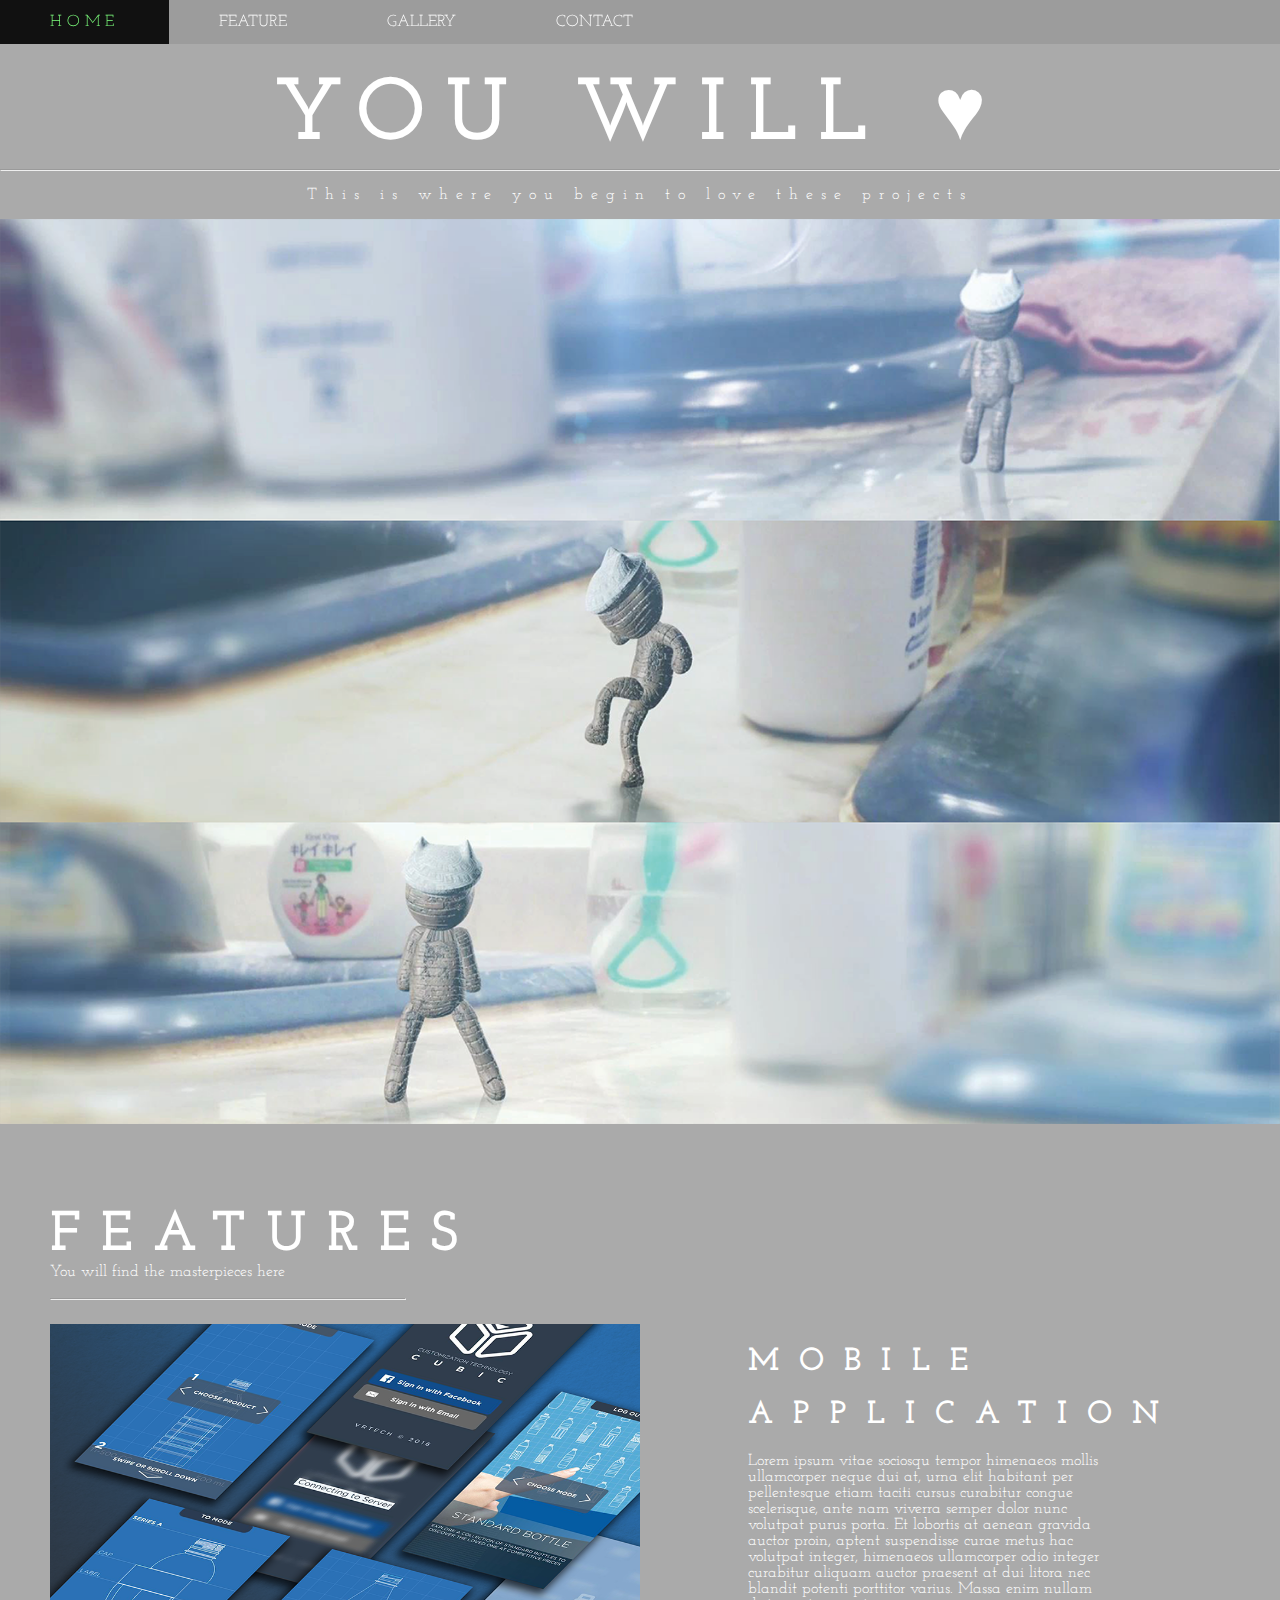
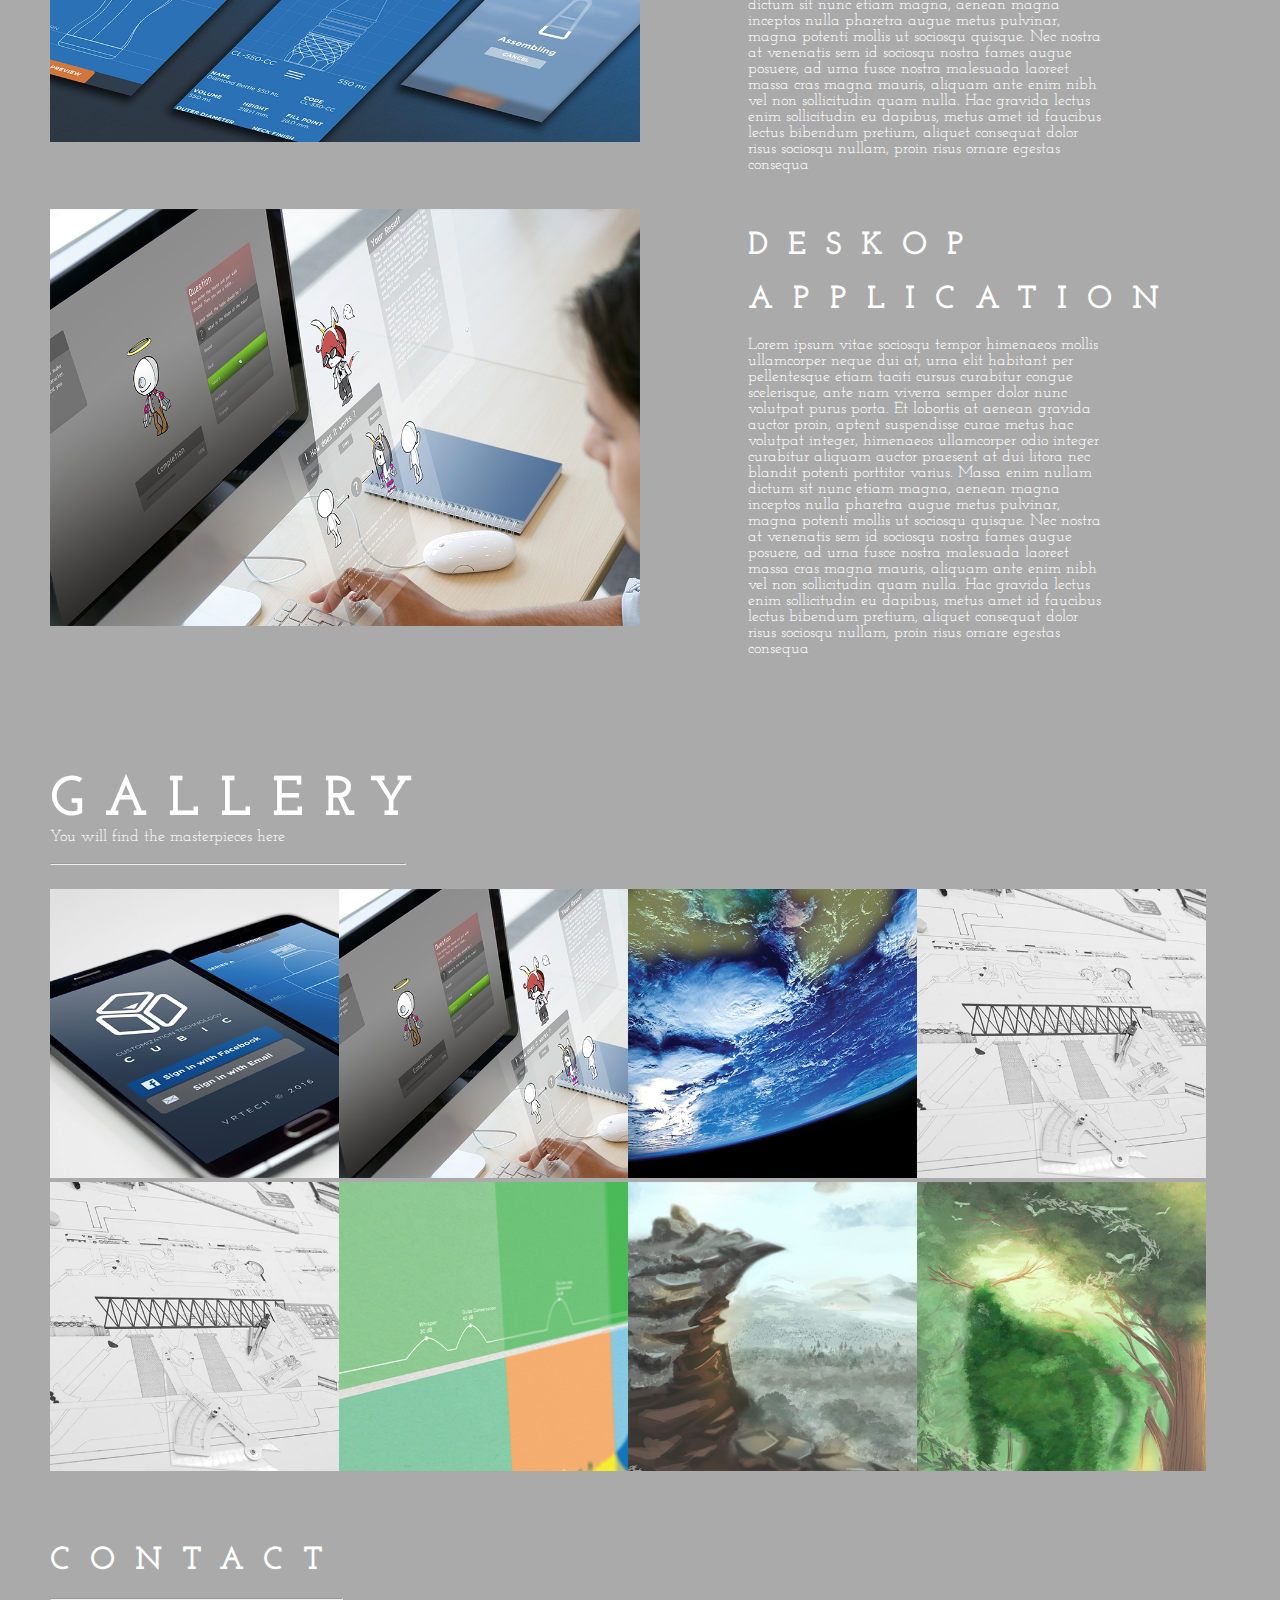
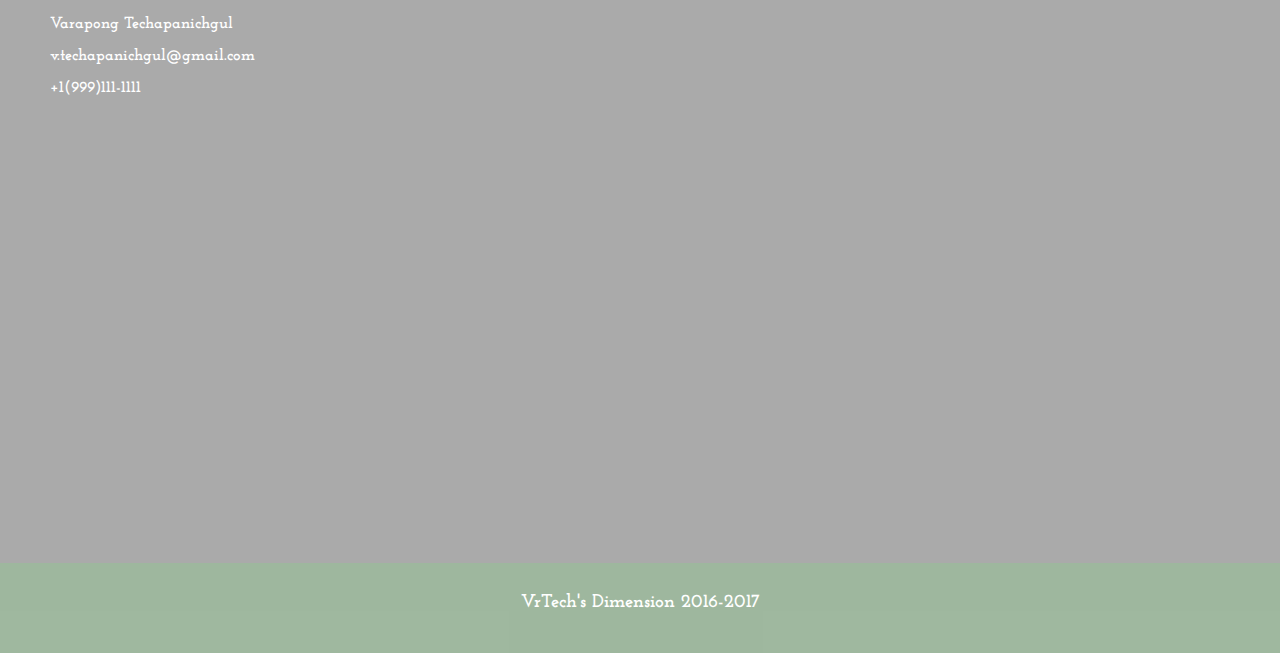
<file: Web/Website/index.html>
<!DOCTYPE html>
<html>
	
	<head>
		<meta charset="utf-8">
		<title>NEIL's ARCHIVE</title>
		<link rel="stylesheet" href="css/style.css">
<!-- 	<link href="https://fonts.googleapis.com/css?family=Josefin+Slab" rel="stylesheet"> -->
	</head>

	<body>

		<p id="HOME"></p><br><br>
			<!-- THIS IS THE MENU -->
			<ul class="menu">
			  	<li class="menu">
			  	<a class="active" href="#HOME">HOME</a></li>
  				<li class="menu">
  				<a href="#FEATURE">FEATURE</a></li>
  				<li class="menu">
  				<a href="#GALLERY">GALLERY</a></li>
  				<li class="menu">
  				<a href="#CONTACT">CONTACT</a></li>
			</ul>

			<h1 class="title">YOU WILL ♥</h1>			
			<hr>
			<p class="center" style="letter-spacing: 8px">This is where you begin to love 
			these projects</p>

		</p>

		<div class="top">
		<img style="width:100%; margin:0px auto;" src="resources\Fimgs\MG01_01.png">
		<p id="FEATURE"></p><br><br><br><br>
		<div class="left">
		<h1 class="header">FEATURES</h1>
		<p class="subtitle">You will find the masterpieces here</p>
		<hr style="margin-left: 0px;" width="30%">
		<br>
		<img height=auto style="width:50%; vertical-align: middle;margin: 0 auto;" src="resources\Fimgs\IN01_00.png">


		<div class="content">
		<h1>MOBILE</h1>
		<h1>APPLICATION</h1>
		<p>Lorem ipsum vitae sociosqu tempor himenaeos mollis ullamcorper neque dui at, urna elit habitant per pellentesque etiam taciti cursus curabitur congue scelerisque, ante nam viverra semper dolor nunc volutpat purus porta.

		Et lobortis at aenean gravida auctor proin, aptent suspendisse curae metus hac volutpat integer, himenaeos ullamcorper odio integer 	curabitur aliquam auctor praesent at dui litora nec blandit potenti porttitor varius.

		Massa enim nullam dictum sit nunc etiam magna, aenean magna inceptos nulla pharetra augue metus pulvinar, magna potenti mollis ut sociosqu quisque.

		Nec nostra at venenatis sem id sociosqu nostra fames augue posuere, ad urna fusce nostra malesuada laoreet massa cras magna mauris, aliquam ante enim nibh vel non sollicitudin quam nulla.

		Hac gravida lectus enim sollicitudin eu dapibus, metus amet id faucibus lectus bibendum pretium, aliquet consequat dolor risus sociosqu nullam, proin risus ornare egestas consequa
		</p>
		</div>
		</div>



		<div class="left">
		<img height=auto style="width:50%; vertical-align: middle;margin: 0 auto;" src="resources\Fimgs\IN02_00.png">

		<div class="content">
		<h1>DESKOP</h1>
		<h1>APPLICATION</h1>
		<p>Lorem ipsum vitae sociosqu tempor himenaeos mollis ullamcorper neque dui at, urna elit habitant per pellentesque etiam taciti cursus curabitur congue scelerisque, ante nam viverra semper dolor nunc volutpat purus porta.

		Et lobortis at aenean gravida auctor proin, aptent suspendisse curae metus hac volutpat integer, himenaeos ullamcorper odio integer 	curabitur aliquam auctor praesent at dui litora nec blandit potenti porttitor varius.

		Massa enim nullam dictum sit nunc etiam magna, aenean magna inceptos nulla pharetra augue metus pulvinar, magna potenti mollis ut sociosqu quisque.

		Nec nostra at venenatis sem id sociosqu nostra fames augue posuere, ad urna fusce nostra malesuada laoreet massa cras magna mauris, aliquam ante enim nibh vel non sollicitudin quam nulla.

		Hac gravida lectus enim sollicitudin eu dapibus, metus amet id faucibus lectus bibendum pretium, aliquet consequat dolor risus sociosqu nullam, proin risus ornare egestas consequa
		</p>

		</div>

		<br>
		</div>

		<div class="gallery">
		<p id="GALLERY"></p><br><br><br><br>
		<h1 class="header">GALLERY</h1>
		<p class="subtitle">You will find the masterpieces here</p>
		<hr style="margin-left: 0px;" width="30%">
		<br>

<div class='wrapper'>
	<img class="Image"  src="resources\imgs\IN_01.png" />
	<div class='description'>
		<p class='description_content'>
		Customization Unique Bottles and Innovative Communication</p>
	</div>
</div>
<div class='wrapper'>
	<img class="Image"  src="resources\imgs\IN_02.png" />
	<div class='description'>
		<p class='description_content'>
		The personality revealing machine</p>
	</div>
</div>
<div class='wrapper'>
	<img class="Image"  src="resources\imgs\IN_03.png" />
	<div class='description'>
		<p class='description_content'>
		Human beings are born, live and die</p>
	</div>
</div>
<div class='wrapper'>
	<img class="Image"  src="resources\imgs\I_01.png" />
	<div class='description'>
		<p class='description_content'>
		The timeline of steam engine train history</p>
	</div>
</div>
<div class='wrapper'>
	<img class="Image"  src="resources\imgs\I_01.png" />
	<div class='description'>
		<p class='description_content'>
		The timeline of steam engine train history</p>
	</div>
</div>
<div class='wrapper'>
	<img class="Image"  src="resources\imgs\I_03.png" />
	<div class='description'>
		<p class='description_content'>
		The power of various sound elements</p>
	</div>
</div>
<div class='wrapper'>
	<img class="Image"  src="resources\imgs\D_C.png" />
	<div class='description'>
		<p class='description_content'>
		Stairway to the floating island in the sky.</p>
	</div>
</div>
<div class='wrapper'>
	<img class="Image"  src="resources\imgs\D_FG.png" />
	<div class='description'>
		<p class='description_content'>
		Within a massive forest the Guardian, who is responsible for providing protection to these environment.</p>
	</div>
</div>


</div>
		</div>


		<!-- LIST -->
		<div class="contact">
		<p id="CONTACT"></p><br><br>
		<h1>CONTACT</h1>
		<hr>
		<p><b>Varapong Techapanichgul</b></p>
		<p><b>v.techapanichgul@gmail.com</b></p>
		<p><b>+1(999)111-1111</b></p>
		<br><br><br><br><br><br><br><br><br><br><br><br>
		<br><br><br><br><br><br><br><br><br><br><br><br>
		<br><br><br>

<!-- 		<a href="https://en.wikipedia.org/wiki/Dog" target="blank"><h1 class="reward">YOU HAVE COME SO FAR</h1></a>
 -->
		</div>


		<div class="footer">	

		<h3 class="footer-text">	
		VrTech's Dimension 2016-2017
		</h3>
		
		</div>
	</body>

</html>
</file>
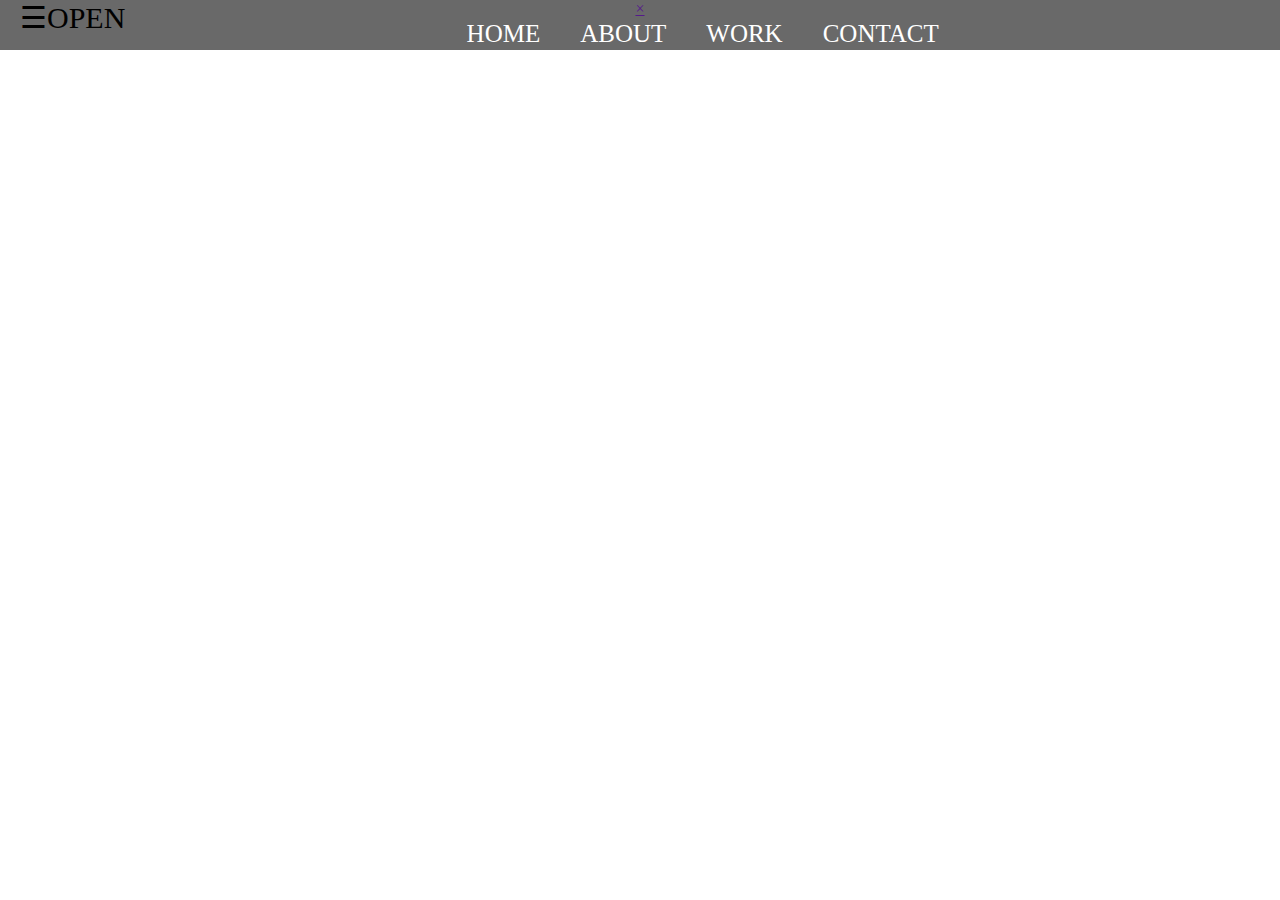
<file: Web/Week2/java/index.html>
<!DOCTYPE html>
<html>
<head>
	<title>Class 8</title>
	<meta charset="utf-8">
	<link rel="stylesheet" type="text/css" href="css/style.css">

</head>
<body>
<div id ="myTopNav" class="topNav">
	<span style="font-size:30px; cursor: pointer;">&#9776;OPEN
	</span>
</div>
<div id ="mySideNav" class="sideNav">
	<a href="">&times;</a>
</div>

<script type="text/javascript" src="js/main.js"></script>
</body>
</html>
</file>
<file: Web/Website/css/style.css>
@import url("https://fonts.googleapis.com/css?family=Josefin+Slab");

body {
    /*background-image: url("BG/cat.gif");*/
    background-color: #AAAAAA;
    width: 100%;
    margin: 0;
    font-family: 'Josefin Slab',sans-serif;
    position: absolute;
    font-size: 1em;
}

#wrap
{
	width : 100vw;
	height: 100vh;
	overflow: all;
}

header
{
	border: 2px solid #000;
	width: 90%;
	height: auto;
	margin: 5vw;
}

#header-info
{
	padding: 25px;
	font-size: 2em;
}

#header-p
{
	font-size: 1.2em;
	padding-left: 25px;
}

nav
{
	position: relative;
}

nav ul
{
	list-style: :none;
	text-align:right;
	padding-left: 25px;
}

nav ul li
{
	display: inline;
	text-decoration: none;
	padding-right: 30px;
}

nav ul li a
{
	text-decoration: none;
	color:black;
	font-size: 2em;
	font-weight: 700;
}

.left-c
{
	width: 20vw;
	height:auto;
	border: 2px dashed #000;
	margin-left: 5vw;
	margin-top: 10px;
	padding: 2.5vw;
}

#blue
{
	background-color: blue;
}
#purple
{
	background-color: purple;
}
#yellow
{
	background-color: yellow;
}
#red
{
	background-color: red;
}
.left-column-elements

{
	text-align: :center;
	padding-top: 5px;
	padding-bottom: 5px;
}

p
{
	font-family: 'Josefin Slab', sans-serif;
	color: white;
}

h1
{
	font-family: 'Josefin Slab', sans-serif; letter-spacing: 20px;
}

h1.title
{
	margin: 10px 0px 0px 0px; font-size: 550%;text-align: center;
}

h1.header
{
	font-size: 350%;
	margin: 0 auto;
}

p.subtitle
{
	margin: 0;
	padding-bottom: 10px;

}

p.center
{
	margin: 20 auto; text-align: center;
}

.top
{
    clear: both;
    display: table;
/*    background-color: rgb(125,200,125);*/
}

.left
{	
	display: inline;
	float: left;
	margin-left: 50px;
	margin-right: 50px;
	margin-top: 0px;
	margin-bottom: 20px;
}

.content
{
	display: inline;
	float: right;
	width: 30%;
	padding-right: 10vw;
}


.right
{
	float: left;
    padding: 105px;
	width: 50%;
	margin-top: 200px;
	margin-bottom: 20px;
	margin-right: 50px;
	border: 2px solid #000;
}

.gallery
{
	display: table;
	margin-left: 50px;
	margin-right: 50px;
}

.contact
{

	display: table;
	margin-left: 50px;

}

.reward
{

    color: white;
	text-decoration: none;

}


div.wrapper{
	z-index: 0;
	float:left; 
	position:relative;
	width: 24.5%;
}


.Image
{
	width: 100%;
	transition: blur 0.7s;
}

div.description{
	position:absolute;
	top:40%;
	width:100%;
	color:white;
/*	background-color: red;*/
	opacity: 0;
	text-align: center;
	visibility : hidden;
/*	filter:opacity(70%);*/
	transition: opacity .7s,visibility 0.7s;
}

div.wrapper:hover .description
{
	visibility : visible;
	opacity:1; 
}

div.wrapper:hover .Image
{
	filter:blur(7px);
}

p.description_content{

	padding:15px;
	margin:0px;
	font-size: 28px;
}

.footer
{

		background-color: rgba(125,225,125,0.25);
		width: 100%;
		height: 10vh;
		vertical-align: middle;
		border:2px solid:#000;

}

.footer-text
{
	padding-top:30px;
	color:white;
	text-align: center;

}

h1
{
	color:white;
}

ul.menu {
		z-index: 100;
    list-style-type: none;
    margin: 0;
    padding: 0;
    overflow: hidden;
    background-color: rgba(125,125,125,0.3);

    position: fixed;
    top: 0;
    width: 100%;
}

li.menu {
    float: left;
}

li.menu a {
    display: block;
    color: white;
    text-align: center;
    padding: 14px 50px;
    letter-spacing: 0px;
    text-decoration: none;
    transition: letter-spacing 0.5s;
}

/* Change the link color to #111 (black) on hover */
li.menu a:hover {
    background-color: #111;
    letter-spacing: 5px;
    color: rgb(125,255,125);

}

.active {
    background-color: #4CAF50;
}

#thisisID
{

}
</file>
<file: Web/Week2/java/css/style.css>
body
{

	margin: 0;
	padding: 0;
}

#myTopNav
{

height :50px;
width: 100vw;
position: absolute;
background-color: dimgrey;
text-align:center;

}

.topNav a
{

	text-decoration: none;
	font-size: 25px;
	color: white;
	display: inline-block;
	padding: 20px;

}

.topNav a:hover
{
	color:lime;
}

span
{
	float: left;
	margin-left: 20px;
}

#mySideNav
{

	width: 100vw;
	height: 100vh;
	display: block;
	position: absolute;
	text-align: center;

}
</file>
